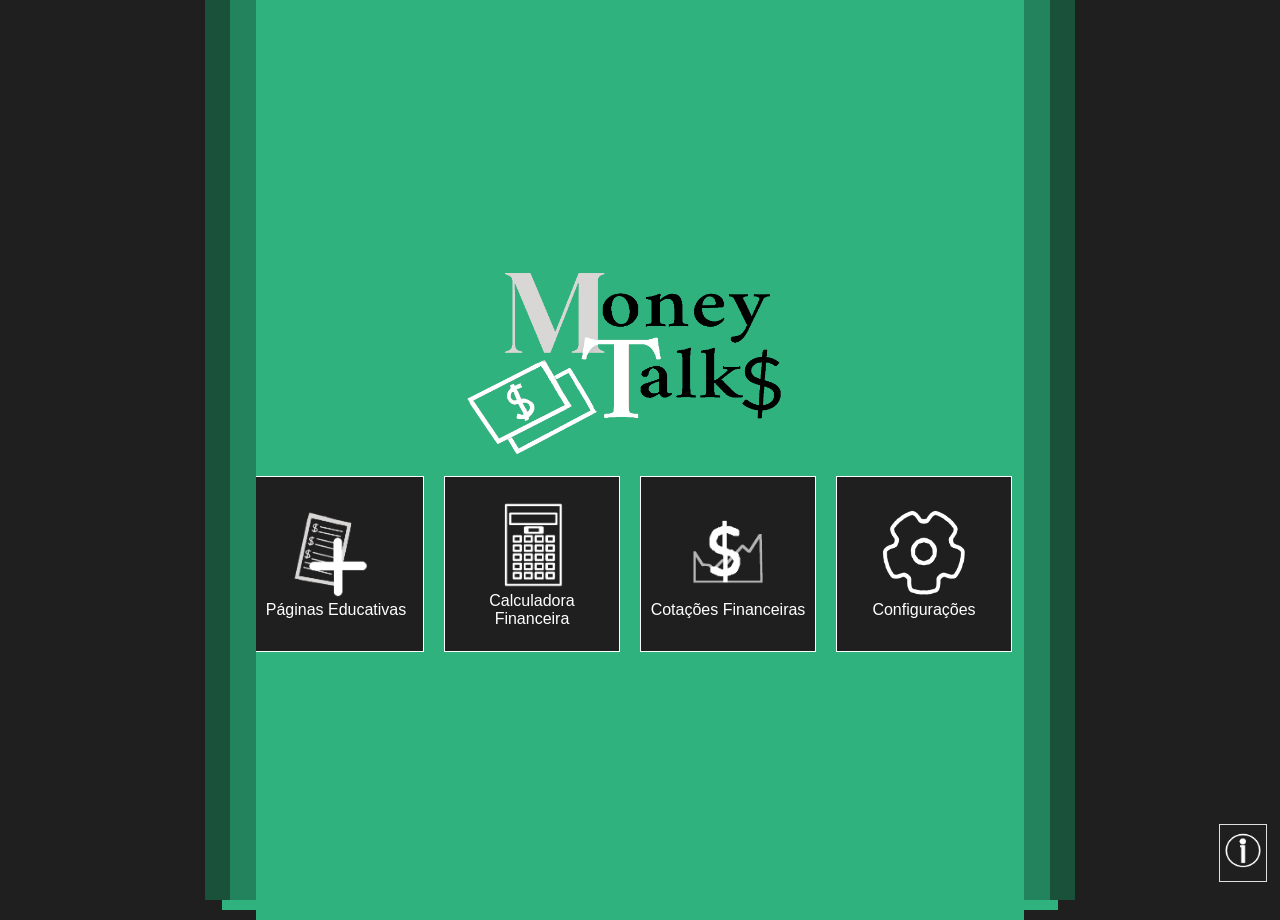
<file: Index.html>
<!DOCTYPE html>
<html lang="pt-br">
<head>
  <meta charset="UTF-8">
  <meta name="viewport" content="width=device-width, initial-scale=1.0">
  <title>MoneyTalks</title>
  <link rel="shortcut icon" href="dinheiro.png" type="image/x-icon">
  <link id="themeLink" rel="stylesheet" href="css/style.css">

</head>
<body>
    <nav class="sidebar_5"></nav>
    <nav class="sidebar_6"></nav>
    <div class="div14">
    <div class="div13">
        <!--Botao---------------------- target e rel para abrir outra aba ao clicar no link -->
        <a href="index.html" target="_self" rel="Next"><img src="img/Logo.png" alt="main" height="203px"
            width= "350px" ></a>
    


    <div>
    


    



        <a href="pages/hub_educação.html"target="_self" rel="Next"><button class="button_5"> <img src="img/Enviar Extrato.png" width="115.2" height="89.6"alt="Enviar Extrato" >
        Páginas Educativas</button></a>

        <a href="pages/hub_calculadora.html"target="_self" rel="Next"><button class="button_5"> <img src="img/calculadora.png" width="115.2" height="89.6"alt="Enviar Extrato" >Calculadora Financeira</button></a>

        <a href="pages/cotações.html"target="_self" rel="Next"><button class="button_5"> <img src="img/Cotaçoes.png" width="115.2" height="89.6"alt="Enviar Extrato" >Cotações Financeiras</button></a>

        <a href="pages/config.html"target="_self" rel="Next"><button class="button_5"> <img src="img/config.png" width="88" height="88"alt="Enviar Extrato" >Configurações</button></a>
    </div>
    </div>
    </div>
    </nav>
    <nav class="sidebar5"></nav>
    <nav class="sidebar6"></nav>
    



    
    <!--Botao Sobre -->
    <nav class="sidebar2">    
        <a href="pages/sobre.html" target="_self" rel="Next"><img src="img/info.png" width="40" height="50"alt="perfil"></a>
    </nav>
    <!-------------------------------------------------------------------------------------------->  
    
    <script src="JS/theme-switcher.js"></script>
    <script src="JS/main.js"></script>
</body>
</html>
</file>
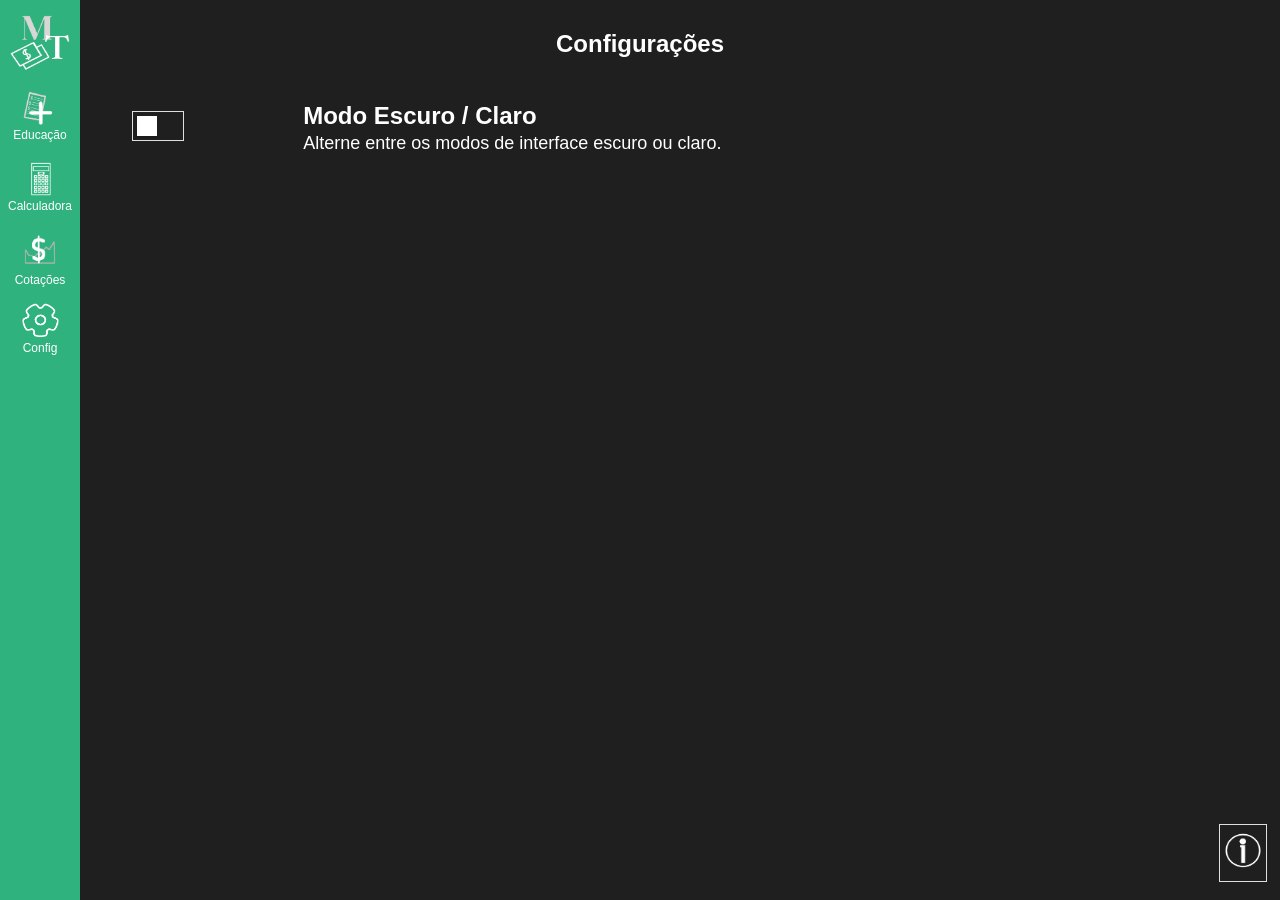
<file: pages/config.html>
<!DOCTYPE html>
<html lang="pt-br">
<head>
  <meta charset="UTF-8">
  <meta name="viewport" content="width=device-width, initial-scale=1.0">
  <title>MoneyTalks</title>
  <link rel="shortcut icon" href="../dinheiro.png" type="image/x-icon">
  <link id="themeLink" rel="stylesheet" href="../css/style.css">


</head>

<body>

<!-------------------------------------------------------------------------------------------------------------------------------------------------> 
    <!--Nav Bar-->
    <nav class="sidebar">
      <a href="../Index.html" target="_self" rel="Next"><button class="button_3"><img src="../img/Logo Ab.png" width="60" height="60"alt="Menu" ></button></a>
      <a href="hub_educação.html" target="_self" rel="Next"><button class="button_3"><img src="../img/Enviar Extrato.png" width="46" height="35"alt="Config" >Educação</button></a>
      <a href="hub_calculadora.html" target="_self" rel="Next"><button class="button_3"><img src="../img/calculadora.png" width="39" height="35"alt="Config" >Calculadora</button></a>
      <a href="cotações.html" target="_self" rel="Next"><button class="button_3"><img src="../img/Cotaçoes.png" width="50" height="40"alt="Config" >Cotações</button></a>
      <a href="config.html" target="_self" rel="Next"><button class="button_3"><img src="../img/config.png" width="39" height="35"alt="Config" >Config</button></a>
      
      <!-- outros itens da sidebar -->
  </nav>

  <!--Botao Sobre -->
  <nav class="sidebar2">    
      <a href="sobre.html" target="_self" rel="Next"><img src="../img/info.png" width="40" height="50"alt="perfil"></a>
  </nav>

  <script src="../JS/theme-switcher.js"></script>
  <script src="../JS/main.js"></script>
<!--------------------------------------------------------------------------------------------> 



<!-------------------------------------------------------------------->
<div class="div2"><h1>Configurações</h1></div>
<!-- toggle ---------------------------------------------------------->

<div class="div7">
<div class="div6">
 
  
<!--Togle modo claro/Escuro--------------------------------------------->
<label class="simple-toggle">
  <input type="checkbox" id="meuToggle">
  <span class="slider"></span>
</label>
<script>
(function(){
  const KEY = 'modo';
  const t = document.getElementById('meuToggle');
  if (!t) return;

  // lê modo do localStorage com fallback 0
  function readModo() {
    try {
      return localStorage.getItem(KEY) === '1' ? 1 : 0;
    } catch (e) { return 0; }
  }

  // escreve modo no localStorage e chama setModo global (se existir)
  function writeModo(m) {
    try { localStorage.setItem(KEY, m === 1 ? '1' : '0'); } catch(e){}
    if (typeof window.setModo === 'function') window.setModo(m);
  }

  // inicializa checked conforme valor salvo
  t.checked = readModo() === 1;

  // ao mudar, salva e aplica tema
  t.addEventListener('change', function(){
    const m = this.checked ? 1 : 0;
    writeModo(m);
  });

  // sincroniza automaticamente se outra aba/página mudar localStorage
  window.addEventListener('storage', function(ev){
    if (ev.key !== KEY) return;
    const newModo = (ev.newValue === '1') ? 1 : 0;
    // atualiza visual sem disparar evento change
    t.checked = newModo === 1;
    // garante que o tema também seja aplicado (caso setModo não esteja no head)
    if (typeof window.setModo === 'function') {
      window.setModo(newModo);
    } else {
      // tentativa simples de aplicar tema trocando #themeLink se existir
      const link = document.getElementById('themeLink');
      if (link) link.href = (newModo === 1) ? 'css/style2.css' : '../css/style.css';
    }
  });
})();
</script>
<!--------------------------------------------------------------------------------->


<div class="div7">
<h1>Modo Escuro / Claro</h1>
<p>Alterne entre os modos de interface escuro ou claro.</p>
</div>






 
</body>
</html>
</file>
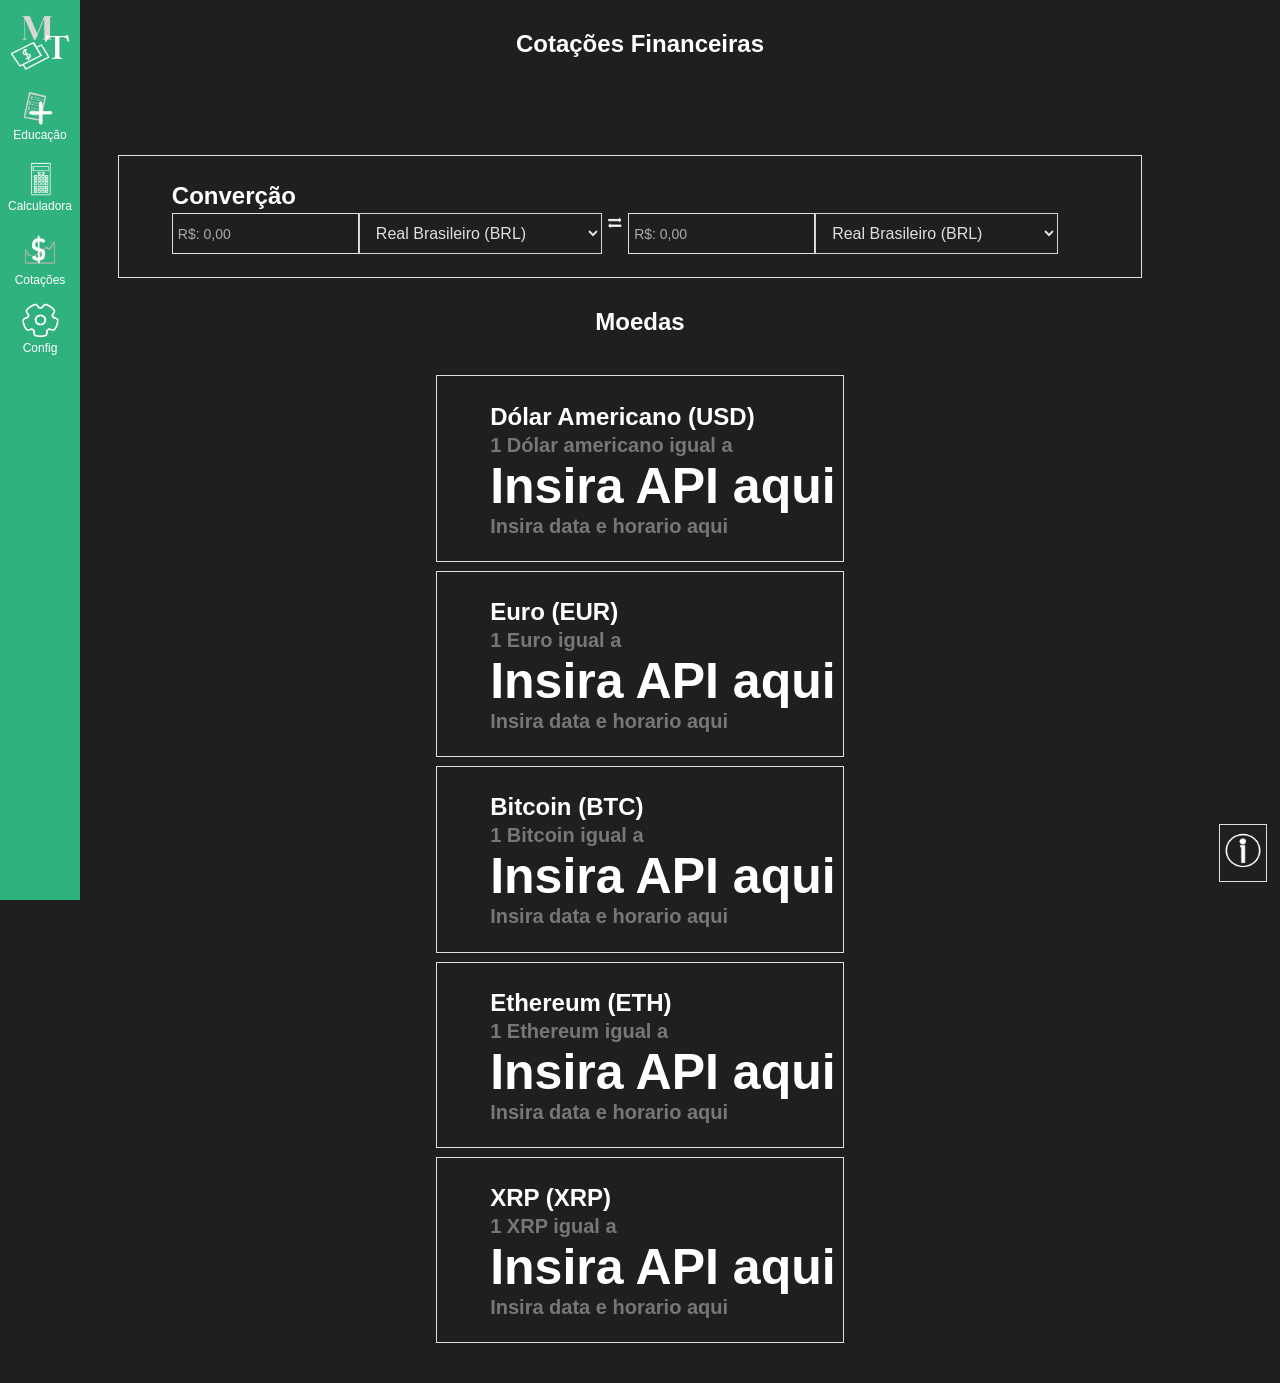
<file: pages/cotações.html>
<!DOCTYPE html>
<html lang="pt-br">
<head>
  <meta charset="UTF-8">
  <meta name="viewport" content="width=device-width, initial-scale=1.0">
  <title>MoneyTalks</title>
  <link rel="shortcut icon" href="../dinheiro.png" type="image/x-icon">
  <link id="themeLink" rel="stylesheet" href="../css/style.css">

</head>
<body>
<!-------------------------------------------------------------------------------------------->  
<div class="div2"><h1>Cotações Financeiras</h1></div>
<!-------------------------------------------------------------------------------------------->    

<div class="div7"><div class="div8_5"><div class="div8_5"><div>


             <!--Quadro de resultado------------------------->              
             <div class="div8"> <div class="div6"><div class="div4">  
                
                <h1>Converção</h1>
                <div class="div20">
          
                  


                       
                            <input id="valor" name="valor" type="text" inputmode="decimal" placeholder="R$: 0,00" />
                        
                    

                            <select id="moeda" name="moeda">
                              <option value="BRL" selected>Real Brasileiro (BRL)</option>
                              <option value="USD">Dólar Americano (USD)</option>
                              <option value="EUR">Euro (EUR)</option>
                              <option value="BTC">Bitcoin (BTC)</option>
                              <option value="ETH">Ethereum (ETH)</option>
                              <option value="XRP">XRP (XRP)</option>
                            </select>
                          
                        </form>
                        <img src="../img/troca.png" alt="main" height="20px"
                        width= "auto" >




                                <input id="valor" name="valor" type="text" inputmode="decimal" placeholder="R$: 0,00" />
                            
                        
    
                                <select id="moeda" name="moeda">
                                  <option value="BRL" selected>Real Brasileiro (BRL)</option>
                                  <option value="USD">Dólar Americano (USD)</option>
                                  <option value="EUR">Euro (EUR)</option>
                                  <option value="BTC">Bitcoin (BTC)</option>
                                  <option value="ETH">Ethereum (ETH)</option>
                                  <option value="XRP">XRP (XRP)</option>
                                </select>
                    

                    
            </div>

    
    
        
    </div></div></div></div> 

<!-------------------------------------------------------------------------------------------->      


  <!--Titulo de texto-->


  <!--Integrante--------------------------------------------------------------------------------------------------------------->



<!-------------------------------------------------------------------------------------------->  
<div class="div2"><h1>Moedas</h1></div>
<!-------------------------------------------------------------------------------------------->    
<!--Moeda-------------------------------------------------------------------------------------------------------->
  <div class="div8"> <div class="div6"><div class="div4">  
        
    <h1>Dólar Americano (USD)</h1>
    <h4>1 Dólar americano igual a</h4>
    <h5>Insira API aqui</h5>
    <h4>Insira data e horario aqui</h4>
    
</div></div></div>
<!--Fim---------------------------------------------------------------------------------------------------------->
  <!--Moeda-------------------------------------------------------------------------------------------------------->
  <div class="div8"> <div class="div6"><div class="div4">  
        
    <h1>Euro (EUR)</h1>
    <h4>1 Euro igual a</h4>
    <h5>Insira API aqui</h5>
    <h4>Insira data e horario aqui</h4>

</div></div></div>
<!--Fim---------------------------------------------------------------------------------------------------------->
  <!--Moeda-------------------------------------------------------------------------------------------------------->
  <div class="div8"> <div class="div6"><div class="div4">  
        
    <h1>Bitcoin (BTC)</h1>
    <h4>1 Bitcoin igual a</h4>
    <h5>Insira API aqui</h5>
    <h4>Insira data e horario aqui</h4>
    
</div></div></div>
<!--Fim---------------------------------------------------------------------------------------------------------->
  <!--Moeda-------------------------------------------------------------------------------------------------------->
  <div class="div8"> <div class="div6"><div class="div4">  
        
    <h1>Ethereum (ETH)</h1>
    <h4>1 Ethereum igual a</h4>
    <h5>Insira API aqui</h5>
    <h4>Insira data e horario aqui</h4>
    
</div></div></div>
<!--Fim---------------------------------------------------------------------------------------------------------->
  <!--Moeda-------------------------------------------------------------------------------------------------------->
  <div class="div8"> <div class="div6"><div class="div4">  
        
    <h1>XRP (XRP)
    </h1>
    <h4>1 XRP 
      igual a</h4>
    <h5>Insira API aqui</h5>
    <h4>Insira data e horario aqui</h4>
    
</div></div></div>
<!--Fim---------------------------------------------------------------------------------------------------------->

    
    

    
    
<!-------------------------------------------------------------------------------------------------------------------------------------------------> 
    <!--Nav Bar-->
    <nav class="sidebar">
        <a href="../Index.html" target="_self" rel="Next"><button class="button_3"><img src="../img/Logo Ab.png" width="60" height="60"alt="Menu" ></button></a>
        <a href="hub_educação.html" target="_self" rel="Next"><button class="button_3"><img src="../img/Enviar Extrato.png" width="46" height="35"alt="Config" >Educação</button></a>
        <a href="hub_calculadora.html" target="_self" rel="Next"><button class="button_3"><img src="../img/calculadora.png" width="39" height="35"alt="Config" >Calculadora</button></a>
        <a href="cotações.html" target="_self" rel="Next"><button class="button_3"><img src="../img/Cotaçoes.png" width="50" height="40"alt="Config" >Cotações</button></a>
        <a href="config.html" target="_self" rel="Next"><button class="button_3"><img src="../img/config.png" width="39" height="35"alt="Config" >Config</button></a>
        
        <!-- outros itens da sidebar -->
    </nav>
  
    <!--Botao Sobre -->
    <nav class="sidebar2">    
        <a href="sobre.html" target="_self" rel="Next"><img src="../img/info.png" width="40" height="50"alt="perfil"></a>
    </nav>
  
    <script src="../JS/theme-switcher.js"></script>
    <script src="../JS/main.js"></script>
<!-------------------------------------------------------------------------------------------->


</body>
</html>
</file>
<file: css/style.css>
/*Corpo-----------------------------------------------------*/

body {
  background-color: #1F1F1F;
  font-family: 'Segoe UI Light', Tahoma, Geneva, Verdana, sans-serif;  
  height: 100%;
  margin: 0;

}

.jooj{
  margin: 0px 20px 0px 10px;
  display: flex;
  height: auto;
  width: auto;

  justify-content: start;

}

a{
text-decoration: none;
height: auto;
width: auto;

}


/*---------------------------------------------------------*/
/*Fontes---------------------------------------------------*/

p{
  color:#FFFFFF;
  font-size: 18px;
  margin: 0px 0px 0px 0px;
  text-align: justify;
}

h1 {
  color:#FFFFFF;
  font-size: 24px;
  margin: 3px 0px 3px 0px;
}

h2 {
  color:#FFFFFF
}

h3{
  color:#FFFFFF;
  font-family: 'Segoe UI Light', Tahoma, Geneva, Verdana, sans-serif;
  font-size: 35px;
  margin: 5px 0px 5px 0px;
}
h4{
  color:#777777;
  font-family: 'Segoe UI Light', Tahoma, Geneva, Verdana, sans-serif;
  font-size: 20px;
  margin: 0px 0px 0px 0px;
}

h5{
  font-family: 'Segoe UI', Tahoma, Geneva, Verdana, sans-serif;
  color:#FFFFFF;
  font-size: 50px;
  margin: 0px 0px 0px 0px;
  padding: 0px 0px 0px 0px;
}

h6{
  font-family: 'Segoe UI light', Tahoma, Geneva, Verdana, sans-serif;
  color:#DFDFDF;
  font-size: 10px;
  margin: 0px 0px 0px 0px;
}

/*---------------------------------------------------------*/
/*Divs-----------------------------------------------------*/

div{
  margin: 0px 20px 0px 0px;
  display: flex;
  flex-direction: row;
  justify-content: center;
}

.div2{
  display: flex;
  flex-direction: row;
  justify-content: center;
  margin: 3vh 0vh 3vh 0vh;
}

.div3 {
  display: grid;
  place-items: center;      
  margin: 150px 0px 0px 0px;


}

.div4 {
  display: flex;
  flex-direction: column;
  margin: 0px 0px 0px 20px;

}

.div5 {
  display: flex;
  flex-direction: row;
  border: 1px solid #DFDFDF;
  justify-content: flex-start;
}

.div6 {
  color: #fff;
  display: flex;
  align-content: flex-start;
  align-items: center;
  margin: 0px 40px 0px 10px;
  padding: 0.2em 0.2em;
  box-sizing: border-box;
  white-space: nowrap;
  justify-content: flex-start;
}

.div7 {
  display: flex;
  flex-direction: column;
  margin: 0vh 11vh 0vh 11vh;

  }
.div8 {
  display: flex;
  flex-direction: column;
  margin: 1vh 11vh 0vh 11vh;
  border: 1px solid #DFDFDF;
  padding: 20px 20px 20px 20px;
  }
  .div8_5 {
    display: flex;
    flex-direction: column;
    margin: 1vh 11vh 0vh 11vh;
    
    padding: 20px 20px 20px 20px;
    }
  

.div9 {
border: 1px solid #DFDFDF;
height: 190px;
width: 950px;
position: fixed;
right: 26vw;
bottom: 3vh;
display: flex;
flex-direction: column;
justify-content: center;
margin: 0px 0px 20px 0px;
}
.div10 {
height: 190px;
width: 90px;
display: flex;
flex-direction: column;
align-items: center;

}

.div11 {
height: 50px;
width: 90px;
display: flex;
flex-direction: row;
justify-content: center;
padding: 20PX 0PX 0PX 0PX;
gap: 60px;
}

.div12 {
  align-self: flex-start;
  margin: 0px 0px 10px 10px;


  }
  .div13 {
    display: inline-flex;       
    flex-direction: column;
    justify-content: center;
    align-items: center;
    background-color: #30B27F;
    height: 100vh;              
    width: auto;                
    padding: 16px;              
    box-sizing: border-box;     
    margin: 10px;
  }
  

.div14 {
  margin: 0 20vw;              /* igual a 0px 20vw 0px 20vw */
  display: flex;
  flex-direction: row;
  justify-content: center;
  background-color: #30B27F;
  min-height: 100vh;           /* garante que ocupe a altura da viewport */
  box-sizing: border-box;      /* inclui borda/padding na largura/altura */
}

.div15{  
  position: fixed;
  right: 45vw;
  bottom: 3vh;
  height: 200px;
  width: 500px;
  border: 1px solid #DFDFDF;
  display: flex;}
.div16{
  display: flex;
  flex-direction: row;

  justify-content: flex-start;
}

.div17{
display: flex;
flex-direction: column;
justify-content: flex-start;
align-items: center;
padding: 5%;

}
.div18{
  border: 1px solid #DFDFDF;
  height: 190px;
  width: 950px;
  display: flex;
  flex-direction: column;

  }

  .div19 {
    height: 190px;
    width: 90px;
    display: flex;
    flex-direction: column;
    align-items: center;
    
    }

    .div20{

      display: flex; 
      flex-direction: row;
    

  }
/*---------------------------------------------------------*/
/*Sidebars-------------------------------------------------*/

.sidebar {
  position: fixed;
  top: 0;
  left: 0;
  background-color: #30B27F;
  width: 80px;
  height: 100vh;
}

.sidebar2 {
  position: fixed;
  bottom: 2vh;
  right: 1vw;
  background-color: #1F1F1F;
  border: 1px solid #DFDFDF;
  display: flex;
  align-items: center;
  padding: 1px 0.2em;

}

.sidebar3 {
  display: flex;
  flex-direction: column;
  justify-content: flex-end;
  align-items: flex-end;
}

.sidebar4 {
  position: fixed;
  top: 0px;
  right: 0px;
  display: flex;
  background-color: #30B27F;
  height: 100vh;
  width: 350px;
  margin: 0px;
  padding: 0px;
}

.sidebar5 {
    position: fixed;
    top: 0px;
    right: 18vw;
    display: flex;
    flex-direction: column;
    justify-content: center;
    justify-content: center;
    background-color: #22835D;
    height: 100vh;
    width: 2vw;
    margin: 0px;
    padding: 0px;
}
.sidebar_5 {
  position: fixed;
  top: 0px;
  right: 80vw;
  display: flex;
  flex-direction: column;
  justify-content: center;
  justify-content: center;
  background-color: #22835D;
  height: 100vh;
  width: 2vw;
  margin: 0px;
  padding: 0px;
}

.sidebar5_ {
  position: fixed;
  top: 0px;
  right: 350px;
  display: flex;
  flex-direction: column;
  justify-content: center;
  justify-content: center;
  background-color: #22835D;
  height: 100vh;
  width: 40px;
  margin: 0px;
  padding: 0px;
  }

.sidebar6 {
position: fixed;
top: 0px;
right: 82vw;
display: flex;
flex-direction: column;
justify-content: center;
background-color: #19513B;
height: 100vh;
width: 2vw;
margin: 0px 0px 0px 0px;
padding: 0px;
}

.sidebar_6 {
  position: fixed;
  top: 0px;
  right: 16vw;
  display: flex;
  flex-direction: column;
  justify-content: center;
  background-color: #19513B;
  height: 100vh;
  width: 2vw;
  margin: 0px 0px 0px 0px;
  padding: 0px;
  }

.sidebar7 {
display: flex;
flex-direction: column;   
justify-content: center;   
align-items: center;       
text-align: center;        
margin: 0px 0px 0px 0px;

background-color: #30B27F;
height: 300px;
width: 350px;
}

.sidebar8 {
  position: fixed;
  top: 0px;
  right: 383px;
  display: flex;
  flex-direction: column;
  justify-content: center;

  background-color: #19513B;
  height: 100vh;
  width: 40px;
  margin: 0px 0px 0px 0px;
  padding: 0px;
  }

.content {
  margin-left: 200px;  
}

/*---------------------------------------------------------*/
/*Buttons--------------------------------------------------*/

/*Botao 1-------------------*/
button { 
  font-family: 'Segoe UI', Tahoma, Geneva, Verdana, sans-serif;
  font-size: 24px;
  background-color: #1F1F1F;
  color:#FFFFFF;
  border: 1px solid #DFDFDF;
  width: 176px;
  height: 176px;
}
button:hover {
  transform: scale(1.03);
  border: 1px solid #30B27F;
  ;
}
button:active {
  background-color: #30B27F;
  transform: scale(0.99);
}

/*Botao 2-------------------*/
.button_2{
    font-family: 'Segoe UI light', Tahoma, Geneva, Verdana, sans-serif;
    font-size: 18px;
    color:#FFFFFF;
    border: 1px solid #DFDFDF;
    width: auto;
    height: 40px;
    margin: 10px 0px 0px 0px;
}
.button_2:hover{ 
  background-color: #30B27F;
  transform: scale(1.0);
}
.button_2.active {
  background-color: #19513B;
  border: 1px solid #19513B;
  
}

/*Botao 3-------------------*/
.button_3{
    font-family: 'Segoe UI light', Tahoma, Geneva, Verdana, sans-serif;
    font-size: 12px;
    color:#FFFFFF;
    border: 1px solid #30B27F;
    background-color: #30B27F;
    width: 80px;
    height: 60px;
    margin: 10px 0px 1px 0px;
}
.button_3:hover{ 
  background-color: #22835D;
  border: 1px solid #22835D;
  transform: scale(1.0);
}
.button_3:active {
  background-color: #19513B;
  transform: scale(0.99);
}

/*Botao 4-------------------*/
.button_4{
  font-family: 'Segoe UI', Tahoma, Geneva, Verdana, sans-serif;
  font-size: 24px;
  background-color: #1F1F1F;
  color:#FFFFFF;
  border: 1px solid #DFDFDF;
  width: 80px;
  height: 190px;
}
.button_4:hover{ 
  transform: scale(1.0);
  border: 1px solid #30B27F;
  ;
}
.button_4:active {
  background-color: #19513B;
  transform: scale(0.99);
}


.button_5{ 
  font-family: 'Segoe UI', Tahoma, Geneva, Verdana, sans-serif;
  font-size: 16px;
  background-color: #1F1F1F;
  color:#FFFFFF;
  border: 1px solid #ffffff;
  margin: 10px;
  

}
.button_5:hover {
  transform: scale(1.06);
  border: 3px solid #22835D;
  background-color: #1F1F1F;
  ;
}
.button_5:active {
  background-color: #19513B;
  transform: scale(0.99);
}


.botoes{
display: flex;
flex-direction: column;
gap: 20px;

}

.bt2{
  margin: 0px 0px 0px 160px;
  display: flex;
  justify-content: center;

  justify-items: center;
}

/*---------------------------------------------------------*/
/*Graficos-------------------------------------------------*/

.quadrado {
  width: 720px;
  height: 368px;
  background-color: #1F1F1F;
  color:#FFFFFF;
  border: 1px solid #DFDFDF;
}

.chart-area {
  width: 650px;
  height: 368px;
  background-color: #1F1F1F;
  color:#FFFFFF;
  border: 1px solid #DFDFDF;
  display: flex;

}

.chart-area2 {
  width: 540px;
  height: 368px;
  
  display: flex;
  align-items: flex-start;
  justify-content: flex-start;

}

     .pieContainer {
          height: 100px;
     }
     .pieBackground {
          background-color: grey;
          display: flex;
          justify-content: center;
          justify-items: center;
          width: 360px;
          height: 360px;
          margin: 5px 10px 0px 30px;
          border-radius: 300px;
     }

.chart-stack {
  position: relative;
  width: 100%;
  height: 100%;
}

/* canvases ocupam toda a área do container e ficam sobrepostos */
.chart-stack canvas {
  position: absolute;
  top: 0;
  left: 0;
  width: 100%;
  height: 100%;
  /* evita interação no canvas "invisível" */
  pointer-events: none;
  opacity: 0;
  transition: opacity 200ms ease;
  z-index: 1;
}

/* canvas visível/ativo */
.chart-stack canvas.active {
  pointer-events: auto;
  opacity: 1;
  z-index: 2;
}


/*---------------------------------------------------------*/
/*Toggles-------------------------------------------------*/

.simple-toggle { 
  display: inline-block; 
  position: relative; 
  width: 50px; height: 28px; 
  border: 1px solid #DFDFDF;
  margin: 20px;
}

.simple-toggle input { 
  display: none; 
}

.slider {
  position: absolute; 
  inset: 0;
}

.slider::after{
  content: ""; 
  position: absolute; left: 4px; top: 4px; width: 20px; height: 20px;
  background: #fff;  transition: transform .2s;
  box-shadow: 0 1px 3px rgba(0,0,0,0.2);
}

.simple-toggle input:checked + .slider {
  background: #30B27F; 
}

.simple-toggle input:checked + .slider::after {
   transform: translateX(22px); 
  }

#minhaSecao {
  display: none;
}




/*---------------------------------------------------------*/
/*Inputs---------------------------------------------------*/

input[type="text"],
input[type="password"],
input[type="number"],
input[type="date"],
input[type="select"]
{

  max-width: 300px;
  padding: 5px;
  border: 1px solid #DFDFDF;
  background-color: #1F1F1F;
  color:#FFFFFF;
  font-size: 14px;
}

/* Efeito ao focar no campo */
input[type="text"]:focus,
input[type="password"]:focus,
input[type="number"],
input[type="date"] {
border-color: #dfdfdf;
outline: none;
}

/* Estilo para o placeholder */
input::placeholder {
  color: #aaa;
  font-family: 'Segoe UI Light', Tahoma, Geneva, Verdana, sans-serif;
}

/* BOTAO HISTORICO */
input[type="file"] {
  position: absolute;
  width: 176px;
  height: 176px;
  opacity: 0;
}

.custom-file-upload {
  border: 1px solid #ccc;
  display: inline-block;
  padding: 6px 12px;
  cursor: pointer;
}

/* Para navegadores baseados em WebKit (Chrome, Safari, Edge) */
input[type=number]::-webkit-inner-spin-button,
input[type=number]::-webkit-outer-spin-button {
  -webkit-appearance: none;
  margin: 0;
}

#moeda {
  
 
  padding: 10px 40px 10px 12px; 
  font-size: 16px;
  line-height: 1.2;
  border: 1px solid #cbd5e1;
  background-color: #1F1F1F;
  color: #DFDFDF;

}
</file>
